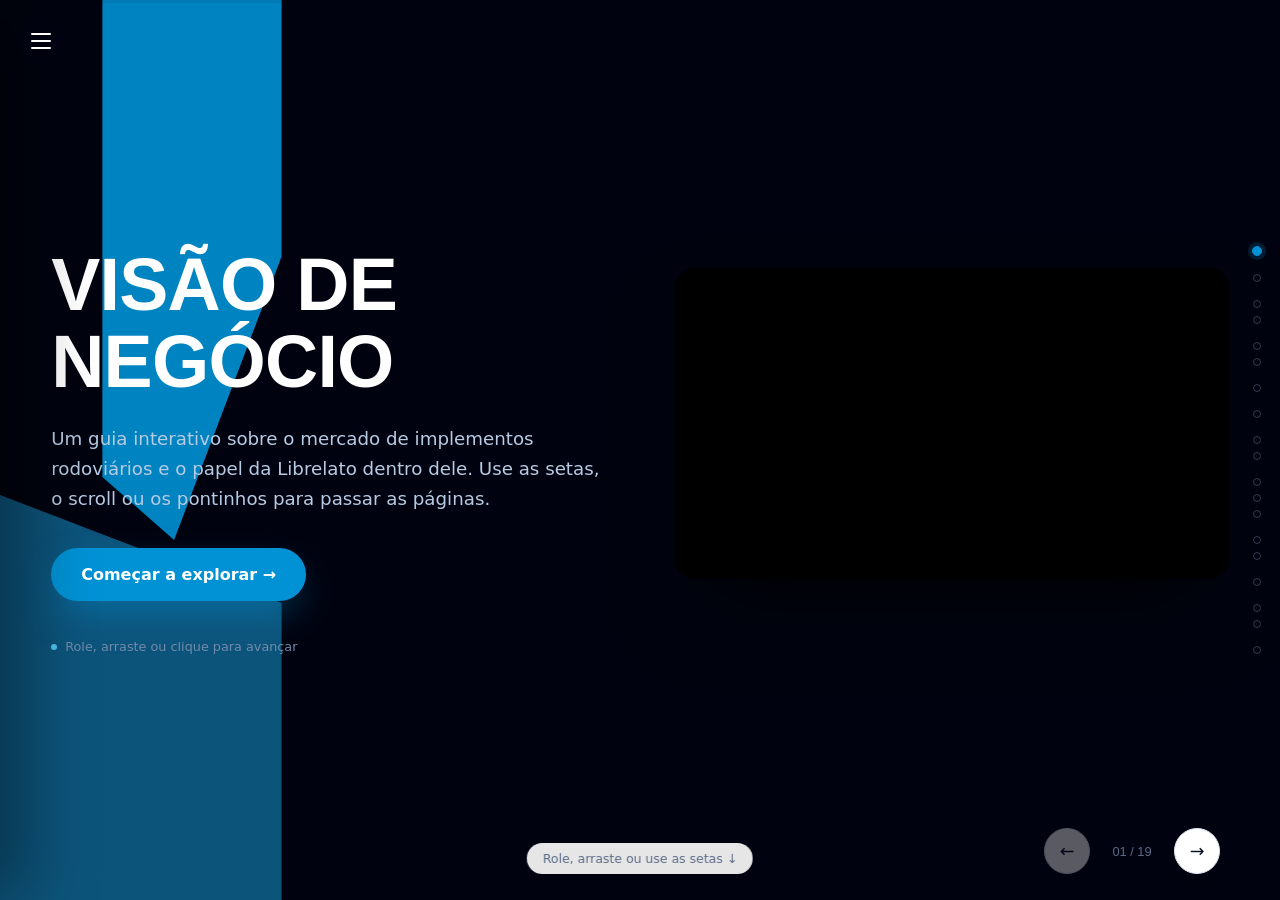
<file: index.html>
<!doctype html>
<html lang="pt-BR">
<head>
<meta charset="UTF-8" />
<meta name="viewport" content="width=device-width, initial-scale=1.0" />
<title>Guia Librelato. Visão de Negócio</title>
<meta name="description" content="Guia interativo, em formato de apresentação paginada, sobre o mercado de implementos rodoviários e o papel da Librelato dentro dele." />
<link rel="icon" href="assets/img/logo.png" />
<link rel="stylesheet" href="css/styles.css" />
</head>
<body>

  <div class="progress-rail" aria-hidden="true"><div class="progress-fill" id="progressFill"></div></div>

  <button class="nav-toggle" id="navToggle" aria-label="Abrir sumário" aria-expanded="false">
    <span></span><span></span><span></span>
  </button>

  <div class="toc-backdrop" id="tocBackdrop"></div>

  <nav class="toc" id="toc" aria-label="Sumário do guia">
    <div class="toc-brand">
      <img src="assets/img/logo.png" alt="Librelato" />
    </div>
    <ol class="toc-list" id="tocList"></ol>
    <a class="toc-restart" href="#" data-jump="first">↑ Início</a>
  </nav>

  <div class="dot-rail" id="dotRail" aria-hidden="true"></div>

  <div class="deck-nav">
    <button id="prevBtn" aria-label="Página anterior">←</button>
    <span class="counter" id="pageCounter">01 / 01</span>
    <button id="nextBtn" aria-label="Próxima página">→</button>
  </div>

  <main id="deck"></main>

  <div class="tap-hint" id="tapHint">Role, arraste ou use as setas ↓</div>

  <script src="js/app.js" defer></script>
</body>
</html>
</file>
<file: css/styles.css>
/* ============================================================
   Guia Librelato — Visão de Negócio (interactive, paginated)
   Design tokens
   ============================================================ */
:root {
  --navy-950: #00030f;
  --navy-900: #000c26;
  --navy-800: #051a3d;
  --navy-700: #0b2650;
  --blue-600: #0092d5;
  --blue-500: #1aa6e8;
  --blue-400: #4dc3f0;
  --blue-100: #e4f4fc;
  --ink-900: #0a1428;
  --ink-700: #2b3850;
  --ink-500: #5b6b87;
  --paper-0: #ffffff;
  --paper-50: #f4f8fc;
  --paper-100: #eaf1f8;
  --line: #dfe8f1;
  --amber: #f4c60d;
  --red: #e2231a;
  --green: #1fae5e;

  --font-display: "Archivo Black", "Arial Black", Impact, sans-serif;
  --font-body: "Inter", "Segoe UI", system-ui, -apple-system, sans-serif;

  --sidebar-w: 260px;
  --railW: 34px;
  --radius: 16px;
  --shadow-soft: 0 20px 60px -30px rgba(4, 20, 50, 0.35);
  --shadow-card: 0 12px 32px -18px rgba(4, 20, 50, 0.28);
  --ease: cubic-bezier(.22,.61,.36,1);
  --slide-pad-x: clamp(24px, 6vw, 96px);
}

* { box-sizing: border-box; }
html, body { height: 100%; }
body {
  margin: 0;
  font-family: var(--font-body);
  color: var(--ink-900);
  background: var(--paper-0);
  -webkit-font-smoothing: antialiased;
  overflow: hidden;
  width: 100%;
}
img { max-width: 100%; display: block; }
h1, h2, h3, h4 { margin: 0; line-height: 1.05; }
p { margin: 0; }
a { color: inherit; }
ul { margin: 0; padding: 0; list-style: none; }
button { font-family: inherit; cursor: pointer; }

/* generic entrance animation, replayed each time a slide becomes active */
.anim {
  opacity: 0;
  transform: translateY(26px);
  transition: opacity .65s var(--ease), transform .65s var(--ease);
}
.slide.is-active .anim { opacity: 1; transform: translateY(0); }
.anim-group.is-active .anim,
.slide.is-active .anim-d1 { transition-delay: .05s; }
.slide.is-active .anim-d2 { transition-delay: .12s; }
.slide.is-active .anim-d3 { transition-delay: .19s; }
.slide.is-active .anim-d4 { transition-delay: .26s; }
.slide.is-active .anim-d5 { transition-delay: .33s; }
.slide .stagger > * {
  opacity: 0;
  transform: translateY(18px) scale(.98);
  transition: opacity .55s var(--ease), transform .55s var(--ease);
}
/* per-child transition-delay is set inline by js/app.js (applyStagger) so any
   number of items animates in strict first-to-last order, not just the first 8 */
.slide.is-active .stagger > *,
.slide.is-active .anim { opacity: 1; transform: translateY(0) scale(1); }

/* ============================================================
   Progress rail (top thin bar reflecting slide position)
   ============================================================ */
.progress-rail {
  position: fixed;
  top: 0; left: 0; right: 0;
  height: 3px;
  background: rgba(0,0,0,0.06);
  z-index: 500;
}
.progress-fill {
  height: 100%;
  width: 0%;
  background: linear-gradient(90deg, var(--blue-600), var(--blue-400));
  transition: width .5s var(--ease);
}

/* ============================================================
   Sidebar / TOC (topic-level jump)
   ============================================================ */
.toc {
  position: fixed;
  top: 0; left: 0; bottom: 0;
  width: min(84vw, 300px);
  background: var(--navy-950);
  background-image: linear-gradient(160deg, var(--navy-900) 0%, var(--navy-950) 55%);
  color: #cfe4f5;
  display: flex;
  flex-direction: column;
  z-index: 600;
  padding: 24px 0 16px;
  overflow-y: auto;
  transform: translateX(-100%);
  transition: transform .32s var(--ease);
  box-shadow: 30px 0 60px rgba(0,0,0,0.35);
}
.toc.open { transform: translateX(0); }
.toc-backdrop {
  position: fixed; inset: 0; background: rgba(0,3,15,0.45);
  z-index: 550; opacity: 0; pointer-events: none; transition: opacity .3s var(--ease);
}
.toc-backdrop.show { opacity: 1; pointer-events: auto; }
.toc::before {
  content: "";
  position: absolute;
  top: 0; left: 0;
  width: 40px; height: 100%;
  background: linear-gradient(180deg, var(--blue-600), var(--blue-500) 60%, var(--navy-800));
  clip-path: polygon(0 0, 100% 0, 55% 40%, 100% 55%, 0 100%);
  opacity: .9;
  pointer-events: none;
}
.toc-brand { padding: 72px 24px 18px; border-bottom: 1px solid rgba(255,255,255,0.08); margin-bottom: 4px; position: relative; }
.toc-brand img { height: 22px; width: auto; filter: brightness(0) invert(1); }
.toc-list { flex: 1; padding: 8px 12px; display: flex; flex-direction: column; gap: 1px; }
.toc-list li a {
  display: flex; align-items: baseline; gap: 10px;
  text-decoration: none; color: #93a8c4;
  padding: 9px 12px; border-radius: 10px; font-size: 0.82rem;
  transition: color .2s var(--ease), background .2s var(--ease);
  position: relative;
}
.toc-list li a .n {
  font-family: var(--font-display); font-size: 0.68rem; color: #fff; min-width: 16px;
  text-shadow: 0 1px 3px rgba(0,3,15,0.55);
}
.toc-list li a:hover { color: #fff; background: rgba(255,255,255,0.05); }
.toc-list li a.active { color: #fff; background: rgba(0, 146, 213, 0.16); }
.toc-list li a.active .n { color: #fff; }
.toc-list li a.active::before {
  content: ""; position: absolute; left: -12px; top: 7px; bottom: 7px;
  width: 3px; background: var(--blue-400); border-radius: 3px;
}
.toc-restart {
  margin: 8px 24px 0; padding-top: 14px; border-top: 1px solid rgba(255,255,255,0.08);
  text-decoration: none; font-size: 0.75rem; color: #6f85a4; letter-spacing: .02em;
}
.toc-restart:hover { color: #fff; }

.nav-toggle {
  display: flex; position: fixed; top: 18px; left: 18px; z-index: 700;
  width: 46px; height: 46px; border-radius: 50%; border: none;
  background: var(--navy-950); box-shadow: var(--shadow-soft);
  flex-direction: column; align-items: center; justify-content: center; gap: 5px;
  transition: background .2s var(--ease), transform .2s var(--ease);
}
.nav-toggle:hover { transform: scale(1.06); }
.nav-toggle span { width: 20px; height: 2px; background: #fff; border-radius: 2px; transition: transform .25s var(--ease), opacity .25s var(--ease); }
.nav-toggle[aria-expanded="true"] span:nth-child(1) { transform: translateY(7px) rotate(45deg); }
.nav-toggle[aria-expanded="true"] span:nth-child(2) { opacity: 0; }
.nav-toggle[aria-expanded="true"] span:nth-child(3) { transform: translateY(-7px) rotate(-45deg); }

/* ============================================================
   Deck (the paginated scroller)
   ============================================================ */
#deck {
  position: fixed;
  inset: 0;
  overflow-y: scroll;
  scroll-snap-type: y mandatory;
  scroll-behavior: smooth;
}
.slide {
  position: relative;
  height: 100vh;
  height: 100dvh;
  width: 100%;
  scroll-snap-align: start;
  scroll-snap-stop: always;
  display: flex;
  flex-direction: column;
  justify-content: center;
  overflow-y: auto;
  padding: clamp(40px, 8vh, 110px) var(--slide-pad-x);
}
.slide.alt { background: var(--paper-50); }
.slide-inner { max-width: 1180px; margin: 0 auto; width: 100%; }

.slide-head { margin-bottom: clamp(12px, 3.4vh, 40px); }
.slide-kicker {
  color: var(--blue-600); font-weight: 800; letter-spacing: .09em; font-size: 0.78rem;
  text-transform: uppercase; margin-bottom: 12px; display: flex; align-items: center; gap: 10px;
}
.slide-kicker::before { content: ""; width: 24px; height: 3px; background: var(--blue-600); border-radius: 3px; }
.slide-part { color: var(--ink-500); font-weight: 700; }
.slide-title {
  font-family: var(--font-display); text-transform: uppercase;
  font-size: clamp(1.6rem, 3.2vw, 2.5rem); color: var(--ink-900); max-width: 780px;
}
.slide-subtitle { margin-top: 8px; font-size: 1rem; color: var(--ink-500); }
.lead { font-size: clamp(1.1rem, 1.6vw, 1.28rem); font-weight: 600; color: var(--ink-900); max-width: 740px; margin-bottom: 14px; line-height: 1.4; }
.copy { color: var(--ink-700); font-size: .98rem; line-height: 1.62; max-width: 700px; }
.copy + .copy { margin-top: 10px; }

/* ============================================================
   Dot rail (fine page-level nav) — right edge
   ============================================================ */
.dot-rail {
  position: fixed;
  right: 18px; top: 50%; transform: translateY(-50%);
  z-index: 450;
  display: flex; flex-direction: column; align-items: center;
  gap: 8px;
}
.dot-rail .dot-group { display: flex; flex-direction: column; align-items: center; gap: 8px; margin: 5px 0; }
.dot-rail button {
  width: 8px; height: 8px; border-radius: 50%;
  border: 1.5px solid var(--ink-500);
  background: transparent;
  padding: 0;
  opacity: .55;
  transition: all .25s var(--ease);
  position: relative;
}
.dot-rail button:hover { opacity: 1; transform: scale(1.3); }
.dot-rail button.active {
  background: var(--blue-600); border-color: var(--blue-600);
  opacity: 1; width: 10px; height: 10px;
  box-shadow: 0 0 0 4px rgba(0,146,213,0.18);
}
.dot-rail button::after {
  content: attr(data-label);
  position: absolute; right: 22px; top: 50%; transform: translateY(-50%);
  background: var(--navy-950); color: #fff; padding: 6px 12px; border-radius: 8px;
  font-size: .74rem; font-weight: 600; white-space: nowrap;
  opacity: 0; pointer-events: none; transition: opacity .18s var(--ease);
}
.dot-rail button:hover::after { opacity: 1; }

/* ============================================================
   Prev / Next arrows + counter
   ============================================================ */
.deck-nav {
  position: fixed; right: 60px; bottom: 26px; z-index: 450;
  display: flex; align-items: center; gap: 14px;
}
.deck-nav .counter { font-family: var(--font-display); font-size: .8rem; color: var(--ink-500); min-width: 56px; text-align: center; }
.deck-nav button {
  width: 46px; height: 46px; border-radius: 50%; border: 1.5px solid var(--line);
  background: #fff; color: var(--ink-900); font-size: 1.1rem;
  display: flex; align-items: center; justify-content: center;
  box-shadow: var(--shadow-card);
  transition: all .2s var(--ease);
}
.deck-nav button:hover:not(:disabled) { background: var(--blue-600); border-color: var(--blue-600); color: #fff; transform: translateY(-2px); }
.deck-nav button:disabled { opacity: .35; cursor: default; }

.tap-hint {
  position: fixed; bottom: 26px; left: 50%; transform: translateX(-50%);
  font-size: 0.78rem; color: var(--ink-500);
  background: rgba(255,255,255,0.9); backdrop-filter: blur(6px);
  padding: 8px 16px; border-radius: 30px; box-shadow: var(--shadow-card);
  transition: opacity .4s var(--ease); z-index: 300; pointer-events: none;
}
.tap-hint.hidden { opacity: 0; }

.toast {
  position: fixed; bottom: 26px; left: 50%; transform: translateX(-50%) translateY(20px);
  background: var(--navy-950); color: #fff; font-size: .88rem; font-weight: 600;
  padding: 14px 24px; border-radius: 100px; box-shadow: var(--shadow-soft);
  z-index: 900; opacity: 0; pointer-events: none; transition: opacity .3s var(--ease), transform .3s var(--ease);
  white-space: nowrap;
}
.toast.show { opacity: 1; transform: translateX(-50%) translateY(0); }

/* ============================================================
   Hero
   ============================================================ */
.hero {
  background: var(--navy-950); color: #fff; overflow: hidden;
  padding-left: clamp(24px, 4vw, 70px); padding-right: clamp(24px, 4vw, 70px);
}
.hero::before, .hero::after { content: ""; position: absolute; background: var(--blue-600); }
.hero::before {
  left: 8%; top: -10%; width: 14%; height: 70%;
  clip-path: polygon(0 0, 100% 0, 100% 55%, 40% 100%, 0 90%);
  opacity: .9; animation: floatShape 9s ease-in-out infinite;
}
.hero::after {
  left: 0; top: 55%; width: 22%; height: 60%; background: var(--blue-500);
  clip-path: polygon(0 0, 100% 20%, 100% 100%, 0 100%);
  opacity: .5; animation: floatShape 12s ease-in-out infinite reverse;
}
@keyframes floatShape { 0%,100% { transform: translateY(0);} 50% { transform: translateY(18px);} }
.hero-flex { display: flex; align-items: center; gap: 64px; flex-wrap: wrap; position: relative; z-index: 2; }
.hero-inner { flex: 0 1 560px; max-width: 560px; }
.hero-title {
  font-family: var(--font-display); text-transform: uppercase;
  font-size: clamp(2.6rem, 6vw, 4.6rem); letter-spacing: -.01em; margin-bottom: 24px;
}
.hero-subtitle { font-size: 1.14rem; line-height: 1.65; color: #b7cbe2; max-width: 560px; margin-bottom: 34px; }
.hero-cta {
  display: inline-flex; align-items: center; gap: 10px; background: var(--blue-600); color: #fff;
  border: none; padding: 17px 30px; border-radius: 100px; font-weight: 700; font-size: 1rem;
  text-decoration: none; box-shadow: 0 16px 40px -12px rgba(0,146,213,0.6);
  transition: transform .25s var(--ease), box-shadow .25s var(--ease);
}
.hero-cta:hover { transform: translateY(-2px); box-shadow: 0 20px 46px -12px rgba(0,146,213,0.75); }
.hero-photo {
  flex: 1; min-width: 260px; max-width: 460px; border-radius: 20px; overflow: hidden;
  box-shadow: 0 40px 90px -30px rgba(0,0,0,0.7); aspect-ratio: 4/3; position: relative;
}
.hero-photo::after { content:""; position: absolute; inset: 0; background: linear-gradient(180deg, transparent 60%, rgba(0,3,15,.7)); }
.hero-photo img { width: 100%; height: 100%; object-fit: cover; }
.hero-video {
  flex: 1.15; min-width: 340px; max-width: 720px; border-radius: 20px; overflow: hidden;
  box-shadow: 0 40px 90px -30px rgba(0,0,0,0.7); aspect-ratio: 16/9; position: relative; background: #000;
}
.hero-video iframe { position: absolute; inset: 0; width: 100%; height: 100%; border: 0; }
.hero-scroll { margin-top: 38px; font-size: 0.8rem; color: #728bab; display: flex; align-items: center; gap: 8px; position: relative; z-index: 2; }
.hero-scroll .dot { width: 6px; height: 6px; border-radius: 50%; background: var(--blue-400); animation: pulse 1.8s ease-in-out infinite; }
@keyframes pulse { 0%,100%{opacity:.3} 50%{opacity:1} }

/* ============================================================
   1. Intro (split image)
   ============================================================ */
.intro-split { display: grid; grid-template-columns: 1.05fr 0.95fr; gap: 44px; align-items: center; }
.intro-media { border-radius: var(--radius); overflow: hidden; box-shadow: var(--shadow-card); aspect-ratio: 4/3.6; max-height: 46vh; }
.intro-media img { width: 100%; height: 100%; object-fit: cover; }
.tag-row { display: flex; flex-wrap: wrap; gap: 8px; margin-top: 18px; }
.tag { padding: 7px 14px; border-radius: 100px; background: var(--blue-100); color: var(--blue-600); font-size: 0.82rem; font-weight: 700; }

/* ============================================================
   2a. Cavalo & Carroça
   ============================================================ */
.cc-note {
  margin-top: 10px; padding: 10px 16px; border-left: 3px solid var(--blue-600);
  background: var(--blue-100); border-radius: 0 12px 12px 0; color: var(--ink-700); font-size: 0.9rem;
}
.cc-intro { margin-bottom: 14px; }
.cc-analogy-label { font-size: .82rem; color: var(--ink-500); margin-top: 12px; }
.cc-analogy { font-family: var(--font-display); font-size: clamp(1.2rem, 2.6vw, 1.8rem); color: var(--blue-600); text-transform: uppercase; margin: 4px 0 14px; }
.cc-pair { display: grid; grid-template-columns: 1fr 1fr; gap: 22px; position: relative; }
.cc-card {
  background: #fff; border: 1px solid var(--line); border-radius: var(--radius);
  padding: clamp(16px, 2vw, 24px); box-shadow: var(--shadow-card); position: relative; overflow: hidden;
}
.cc-card .cc-img { height: clamp(80px, 13vh, 130px); display: flex; align-items: center; justify-content: center; margin-bottom: 12px; }
.cc-card .cc-img img { max-height: 100%; width: auto; margin: 0 auto; }
.cc-card h3 { font-size: 1.15rem; color: var(--ink-900); }
.cc-card .sub { color: var(--blue-600); font-weight: 700; font-size: .8rem; margin-bottom: 8px; display:block; }
.cc-card p { color: var(--ink-700); margin-top: 8px; line-height: 1.55; font-size: .92rem; }
.cc-card.tracao { border-top: 4px solid var(--navy-800); }
.cc-card.carga { border-top: 4px solid var(--blue-600); }
@media (min-width: 720px) {
  .cc-pair::after {
    content: "→"; position: absolute; left: 50%; top: 50%; transform: translate(-50%, -50%);
    font-size: 1.3rem; font-weight: 700; color: #fff; background: var(--blue-600); width: 42px; height: 42px;
    border-radius: 50%; display: flex; align-items: center; justify-content: center;
    box-shadow: 0 10px 24px -8px rgba(0,146,213,0.6), 0 0 0 5px var(--paper-0);
    z-index: 2;
  }
}

/* ============================================================
   2b / 3b. Interactive tab-switcher panel (backpack + cargo table)
   ============================================================ */
.switch-panel {
  background: var(--navy-950); border-radius: 22px; padding: clamp(18px, 3.4vw, 40px);
  color: #fff; position: relative; overflow: hidden;
}
.switch-panel::before {
  content: ""; position: absolute; right: -8%; top: -30%; width: 300px; height: 300px;
  background: var(--blue-600); border-radius: 50%; opacity: .18; filter: blur(10px);
}
.switch-intro { color: #a9c0dc; max-width: 680px; margin-bottom: 16px; font-size: .94rem; line-height: 1.55; position: relative; z-index: 1; }
.switch-tabs { display: flex; gap: 9px; flex-wrap: wrap; margin-bottom: 16px; position: relative; z-index: 1; }
.switch-tab {
  border: 1px solid rgba(255,255,255,0.18); background: rgba(255,255,255,0.04); color: #cfe0f2;
  padding: 11px 18px; border-radius: 100px; font-size: .87rem; font-weight: 600;
  display: flex; align-items: center; gap: 8px; transition: all .25s var(--ease);
}
.switch-tab .ico { font-size: 1.05rem; }
.switch-tab:hover { border-color: var(--blue-400); color: #fff; }
.switch-tab.active { background: var(--blue-600); border-color: var(--blue-600); color: #fff; box-shadow: 0 10px 26px -8px rgba(0,146,213,0.7); }
.switch-display {
  position: relative; z-index: 1; background: rgba(255,255,255,0.05); border: 1px solid rgba(255,255,255,0.1);
  border-radius: 16px; padding: 22px 26px; min-height: 100px; display: flex; align-items: center; gap: 18px;
}
.switch-display .big-ico { font-size: 2.2rem; }
.switch-display-media {
  flex: none; width: 140px; height: 108px; border-radius: 10px; overflow: hidden; background: #1c3a57;
  display: flex; align-items: center; justify-content: center;
}
.switch-display-media img { width: 100%; height: 100%; object-fit: contain; }
.switch-display .headline { font-weight: 800; font-size: 1.1rem; color: var(--blue-400); margin-bottom: 5px; }
.switch-display .desc { color: #d7e4f2; line-height: 1.5; font-size: .93rem; }
.switch-display .tagline {
  display: inline-block; margin-top: 6px; padding: 3px 10px; background: rgba(255,255,255,0.1);
  border-radius: 100px; font-size: .74rem; color: #cfe0f2;
}
.switch-display.swap { animation: swapIn .35s var(--ease); }
@keyframes swapIn { from { opacity: 0; transform: translateY(6px);} to { opacity:1; transform: translateY(0);} }

/* ============================================================
   3a. Portfolio grid ("quadradinhos")
   ============================================================ */
.type-grid { display: grid; grid-template-columns: repeat(6, 1fr); gap: 10px; }
.type-card {
  background: #fff; border: 1px solid var(--line); border-radius: 12px; overflow: hidden;
  box-shadow: var(--shadow-card); transition: transform .2s var(--ease);
}
.type-card:hover { transform: translateY(-3px); }
.type-card.has-gallery { cursor: pointer; }
.type-card.has-gallery:focus-visible { outline: 2px solid var(--blue-500); outline-offset: 2px; }
.type-card-img { position: relative; aspect-ratio: 16/10; overflow: hidden; background: #1c3a57; }
.type-card-img img { width: 100%; height: 100%; object-fit: cover; }
.type-card-label { padding: 7px 8px; font-size: .72rem; font-weight: 700; color: var(--ink-700); text-align: center; }

.type-card-zoom {
  position: absolute; right: 6px; bottom: 6px; width: 20px; height: 20px;
  display: flex; align-items: center; justify-content: center;
  background: rgba(0,3,15,0.45); color: #fff; border-radius: 50%;
  font-size: .66rem; line-height: 1; opacity: .8; pointer-events: none;
  transition: opacity .2s var(--ease), transform .2s var(--ease);
}
.type-card.has-gallery:hover .type-card-zoom { opacity: 1; transform: scale(1.1); }

/* ---- Gallery lightbox ---- */
body.gallery-lock { overflow: hidden; }
.gallery-modal {
  position: fixed; inset: 0; z-index: 1000; display: flex; align-items: center; justify-content: center;
  opacity: 0; pointer-events: none; transition: opacity .25s var(--ease); padding: 24px;
}
.gallery-modal.show { opacity: 1; pointer-events: auto; }
.gallery-modal-backdrop { position: absolute; inset: 0; background: rgba(0,3,15,0.82); }
.gallery-modal-box {
  position: relative; z-index: 1; width: min(880px, 92vw); max-height: 88vh;
  display: flex; flex-direction: column; align-items: center;
}
.gallery-modal-main {
  width: 100%; max-height: 70vh; border-radius: 12px; overflow: hidden;
  background: var(--navy-950); display: flex; align-items: center; justify-content: center;
}
.gallery-modal-img { max-width: 100%; max-height: 70vh; object-fit: contain; display: block; }
.gallery-close {
  position: absolute; top: -44px; right: 0; width: 34px; height: 34px; border-radius: 50%;
  background: rgba(255,255,255,0.12); color: #fff; border: none; font-size: .92rem; cursor: pointer;
  display: flex; align-items: center; justify-content: center; transition: background .2s var(--ease);
}
.gallery-close:hover { background: rgba(255,255,255,0.25); }
.gallery-nav {
  position: absolute; top: 50%; transform: translateY(-50%); width: 40px; height: 40px; border-radius: 50%;
  background: rgba(255,255,255,0.12); color: #fff; border: none; font-size: 1.3rem; cursor: pointer;
  display: flex; align-items: center; justify-content: center; transition: background .2s var(--ease); z-index: 2;
}
.gallery-nav:hover { background: rgba(255,255,255,0.25); }
.gallery-nav.prev { left: -52px; }
.gallery-nav.next { right: -52px; }
.gallery-modal-footer {
  display: flex; align-items: center; justify-content: space-between; gap: 12px; width: 100%;
  margin-top: 12px; color: #cfe0f2; font-size: .82rem;
}
.gallery-caption { flex: 1; }
.gallery-counter { font-family: var(--font-display); color: var(--blue-400); white-space: nowrap; }

/* ============================================================
   4. Market
   ============================================================ */
.market-top { display: flex; align-items: flex-end; gap: 30px; flex-wrap: wrap; margin-bottom: 30px; }
.market-stat { background: var(--navy-950); color: #fff; border-radius: 18px; padding: 20px 28px; min-width: 180px; }
.market-stat .value { font-family: var(--font-display); font-size: 2.4rem; color: var(--blue-400); }
.market-stat .label { font-size: .8rem; color: #a9c0dc; margin-top: 3px; }
.market-lead { max-width: 500px; }
.player-grid { display: grid; grid-template-columns: repeat(4, 1fr); gap: 18px; perspective: 1400px; }
.player-card { height: 160px; }
.player-flip { position: relative; width: 100%; height: 100%; transform-style: preserve-3d; transition: transform .6s var(--ease); }
.player-card.flipped .player-flip { transform: rotateY(180deg); }
.player-face {
  position: absolute; inset: 0; backface-visibility: hidden; border-radius: 16px; border: 1px solid var(--line);
  background: #fff; display: flex; flex-direction: column; align-items: center; justify-content: center;
  padding: 16px; box-shadow: var(--shadow-card); cursor: pointer; gap: 12px; text-align: center;
}
.player-face img { max-width: 78%; max-height: 40px; object-fit: contain; }
.player-face .hint { font-size: .68rem; color: var(--ink-500); }
.player-back { transform: rotateY(180deg); color: #fff; background: var(--accent, var(--navy-950)); }
.player-back .name { font-weight: 800; font-size: 1rem; margin-bottom: 6px; }
.player-back .trait { font-size: .87rem; opacity: .92; line-height: 1.4; }
.market-footer { margin-top: 24px; max-width: 700px; color: var(--ink-500); font-size: .9rem; }

/* ============================================================
   5. Differentials
   ============================================================ */
.diff-grid { display: grid; grid-template-columns: repeat(3, 1fr); gap: 20px; }
.diff-card { background: #fff; border: 1px solid var(--line); border-radius: 16px; padding: 24px; box-shadow: var(--shadow-card); cursor: pointer; }
.diff-card .n { font-family: var(--font-display); font-size: 2.2rem; -webkit-text-stroke: 1.5px var(--blue-600); color: transparent; margin-bottom: 8px; }
.diff-card h3 { font-size: 1.15rem; margin-bottom: 8px; color: var(--ink-900); }
.diff-card .desc { color: var(--ink-700); line-height: 1.55; font-size: .89rem; }
.diff-points { list-style: none; margin-top: 12px; padding: 0; max-height: 0; overflow: hidden; transition: max-height .4s var(--ease), margin-top .4s var(--ease); }
.diff-card.open .diff-points { max-height: 400px; margin-top: 12px; }
.diff-points li { padding: 8px 0 8px 20px; border-top: 1px solid var(--line); position: relative; font-size: .84rem; color: var(--ink-700); line-height: 1.45; }
.diff-points li::before { content: ""; position: absolute; left: 0; top: 15px; width: 7px; height: 7px; border-radius: 50%; background: var(--blue-600); }
.diff-card .toggle-hint { display: inline-block; margin-top: 10px; font-size: .76rem; color: var(--blue-600); font-weight: 700; }
.diff-card .toggle-hint::after { content: " ›"; }
.diff-card.open .toggle-hint::after { content: " ˅"; }

/* ============================================================
   6a. Pinos calculator
   ============================================================ */
.pinos-layout { display: grid; grid-template-columns: 1.1fr 0.9fr; gap: 34px; align-items: center; margin-bottom: 8px; }
.pinos-media { border-radius: var(--radius); overflow: hidden; box-shadow: var(--shadow-card); aspect-ratio: 16/10; max-height: 26vh; background: #1c3a57; }
.pinos-media img { width: 100%; height: 100%; object-fit: contain; }
.pinos-rule { margin-top: 14px; background: var(--blue-100); border-radius: 12px; padding: 13px 18px; color: var(--blue-600); font-weight: 700; font-size: .88rem; }
.comp-selector { display: flex; flex-wrap: wrap; gap: 9px; margin-bottom: 12px; }
.comp-btn { border: 1.5px solid var(--line); background: #fff; padding: 10px 18px; border-radius: 100px; font-weight: 700; font-size: .86rem; color: var(--ink-700); transition: all .2s var(--ease); }
.comp-btn:hover { border-color: var(--blue-500); }
.comp-btn.active { background: var(--navy-950); border-color: var(--navy-950); color: #fff; }
.pin-display { background: #fff; border: 1px solid var(--line); border-radius: 18px; padding: 12px 28px; box-shadow: var(--shadow-card); }
.pin-display .comp-name { font-family: var(--font-display); text-transform: uppercase; font-size: 1.25rem; color: var(--ink-900); }
.pin-display .comp-note { color: var(--ink-500); font-size: .84rem; margin-top: 3px; margin-bottom: 10px; }
.pin-row { display: flex; align-items: center; gap: 7px; flex-wrap: wrap; }
.pin-dot {
  width: 40px; height: 40px; border-radius: 50%; background: var(--blue-600); color: #fff;
  display: flex; align-items: center; justify-content: center; font-family: var(--font-display); font-size: .9rem;
  box-shadow: 0 8px 18px -6px rgba(0,146,213,.6); opacity: 0; transform: scale(.4); animation: pinPop .4s var(--ease) forwards;
}
@keyframes pinPop { to { opacity: 1; transform: scale(1); } }
.pin-link { width: 20px; height: 3px; background: var(--line); border-radius: 3px; }
.pin-count { margin-top: 8px; font-family: var(--font-display); font-size: 2.2rem; color: var(--blue-600); }
.pin-count span { font-size: .92rem; color: var(--ink-500); font-family: var(--font-body); font-weight: 700; margin-left: 8px; }
.pinos-footnote { margin-top: 4px; max-width: 820px; }

/* ============================================================
   6b. Rodotrem detail
   ============================================================ */
.rodotrem-panel { background: var(--navy-950); border-radius: 22px; padding: clamp(18px, 3.4vw, 40px); color: #fff; display: grid; grid-template-columns: 0.82fr 1.18fr; gap: 28px; align-items: center; }
.rodotrem-panel .rk { color: var(--blue-400); font-size: .78rem; font-weight: 800; letter-spacing: .08em; text-transform: uppercase; }
.rodotrem-panel .intro { color: #b7cbe2; font-size: .9rem; line-height: 1.42; margin: 4px 0 8px; }
.pin-steps { display: flex; flex-direction: column; gap: 8px; }
.pin-step { display: flex; gap: 12px; align-items: flex-start; padding: 7px 12px; border-radius: 12px; background: rgba(255,255,255,0.04); border: 1px solid rgba(255,255,255,0.08); cursor: pointer; transition: background .2s var(--ease); }
.pin-step:hover, .pin-step.active { background: rgba(0,146,213,0.22); border-color: var(--blue-500); }
.pin-step .num { flex: none; width: 26px; height: 26px; border-radius: 50%; background: var(--blue-600); display: flex; align-items: center; justify-content: center; font-family: var(--font-display); font-size: .78rem; }
.pin-step .label { font-size: .85rem; color: #dbe8f5; line-height: 1.35; padding-top: 2px; }
.rodotrem-media { border-radius: 14px; overflow: hidden; background: #fff; padding: 12px; height: clamp(200px, 34vh, 300px); }
.rodotrem-media img { width: 100%; height: 100%; object-fit: contain; transition: opacity .15s ease; }
.rules-title { margin-top: 10px; font-size: .76rem; font-weight: 800; letter-spacing: .04em; text-transform: uppercase; color: var(--blue-400); }
.rodotrem-rules { margin-top: 6px; display: flex; flex-direction: column; gap: 6px; }
.rule-item {
  background: rgba(255,255,255,0.04); border: 1px solid rgba(255,255,255,0.08); border-left: 3px solid var(--blue-500);
  border-radius: 0 10px 10px 0; padding: 6px 12px;
}
.rule-label {
  display: inline-block; font-size: .72rem; font-weight: 800; color: var(--blue-400);
  text-transform: uppercase; letter-spacing: .02em; margin-bottom: 1px;
}
.rule-desc { font-size: .8rem; color: #c3d4ea; line-height: 1.35; }

/* ============================================================
   7a. Glossary
   ============================================================ */
.glossary-grid { display: grid; grid-template-columns: repeat(4, 1fr); gap: 14px; perspective: 1400px; }
.term-card { height: clamp(160px, 24vh, 210px); }
.term-flip { position: relative; width: 100%; height: 100%; transform-style: preserve-3d; transition: transform .55s var(--ease); }
.term-card.flipped .term-flip { transform: rotateY(180deg); }
.term-face { position: absolute; inset: 0; backface-visibility: hidden; border-radius: 14px; cursor: pointer; display: flex; flex-direction: column; overflow: hidden; }
.term-front { background: var(--paper-0); border: 1px solid var(--line); box-shadow: var(--shadow-card); }
.term-img { flex: none; height: 62%; background: #1c3a57; }
.term-img img { width: 100%; height: 100%; object-fit: contain; display: block; }
.term-body { flex: 1 1 auto; min-height: 0; padding: 7px 12px; display: flex; flex-direction: column; justify-content: center; gap: 2px; }
.term-body-top { display: flex; align-items: baseline; justify-content: space-between; gap: 6px; }
.term-front .term { font-family: var(--font-display); font-size: 1.05rem; color: var(--ink-900); text-transform: uppercase; line-height: 1.1; }
.term-front .full {
  font-size: .68rem; color: var(--blue-600); font-weight: 700; line-height: 1.25;
  display: -webkit-box; -webkit-line-clamp: 2; -webkit-box-orient: vertical; overflow: hidden;
}
.term-front .flip-hint { font-size: .64rem; color: var(--ink-500); flex: none; white-space: nowrap; }
.term-back { transform: rotateY(180deg); background: var(--navy-950); color: #eaf2fa; justify-content: center; padding: 18px; }
.term-back p { font-size: .81rem; line-height: 1.48; }
.term-back .term-mini { color: var(--blue-400); font-weight: 800; font-size: .72rem; letter-spacing: .05em; text-transform: uppercase; margin-bottom: 6px; }

/* ============================================================
   7a2. Coupling detail (Semirreboque x Reboque)
   ============================================================ */
.coupling-list { display: flex; flex-direction: column; border-radius: var(--radius); overflow: hidden; box-shadow: var(--shadow-card); }
.coupling-item { display: flex; align-items: center; gap: 24px; padding: 20px 32px; background: #fff; }
.coupling-item.dark { background: var(--blue-600); color: #fff; }
.coupling-text { flex: none; width: 200px; }
.coupling-text h3 { font-family: var(--font-display); text-transform: uppercase; font-size: 1.15rem; margin-bottom: 6px; }
.coupling-text p { color: var(--ink-500); font-size: .88rem; line-height: 1.35; }
.coupling-item.dark .coupling-text p { color: rgba(255,255,255,0.85); }
.coupling-media { flex: 1; height: clamp(90px, 16vh, 170px); }
.coupling-media img { width: 100%; height: 100%; object-fit: contain; display: block; }

/* ============================================================
   7b. Checklist
   ============================================================ */
.checklist-note { font-size: .78rem; color: var(--ink-500); font-style: italic; margin-bottom: 20px; display: block; }
.check-grid { display: grid; grid-template-columns: repeat(4, 1fr); gap: 12px; }
.check-item {
  background: #fff; border: 1px solid var(--line); border-radius: 14px; padding: 16px 14px;
  display: flex; flex-direction: column; align-items: center; text-align: center; gap: 8px;
  font-size: .86rem; font-weight: 600; color: var(--ink-700);
  transition: all .2s var(--ease); position: relative; cursor: pointer;
}
.check-item .check-icon { font-size: 1.7rem; line-height: 1; }
.check-item .box {
  position: absolute; top: 10px; right: 10px;
  width: 20px; height: 20px; border-radius: 6px; border: 2px solid var(--line);
  display: flex; align-items: center; justify-content: center; font-size: .7rem; color: #fff;
  background: #fff; transition: all .2s var(--ease);
}
.check-item.checked { border-color: var(--blue-600); background: var(--blue-100); }
.check-item.checked .box { background: var(--blue-600); border-color: var(--blue-600); }
.check-item.just-checked { animation: checkFlash .55s var(--ease); }
.check-item.just-checked .box { animation: boxPop .4s var(--ease); }
@keyframes checkFlash {
  0% { background: #fff; transform: scale(1); }
  30% { background: var(--blue-500); transform: scale(1.045); box-shadow: 0 10px 24px -10px rgba(0,146,213,.6); }
  100% { background: var(--blue-100); transform: scale(1); box-shadow: none; }
}
@keyframes boxPop {
  0% { transform: scale(.4); opacity: 0; }
  55% { transform: scale(1.3); opacity: 1; }
  100% { transform: scale(1); opacity: 1; }
}

/* ============================================================
   8a. Network map (static, with a color-key legend)
   ============================================================ */
.map-layout { display: grid; grid-template-columns: 1.1fr 0.9fr; gap: 36px; align-items: center; }
.map-stage { position: relative; border-radius: var(--radius); overflow: hidden; box-shadow: var(--shadow-card); background: var(--navy-950); aspect-ratio: 4/3.1; max-height: 52vh; }
.map-stage img { position: absolute; inset: 0; width: 100%; height: 100%; object-fit: contain; }
.map-legend { display: flex; flex-direction: column; gap: 8px; margin-bottom: 18px; }
.legend-chip {
  display: flex; align-items: center; gap: 10px; border: 1.5px solid var(--line); background: #fff;
  padding: 10px 14px; border-radius: 12px; font-size: .86rem; font-weight: 600; color: var(--ink-700);
  text-align: left;
}
.legend-chip .swatch { width: 14px; height: 14px; border-radius: 50%; flex: none; border: 1px solid rgba(0,0,0,.15); }
.legend-chip .count { margin-left: auto; font-family: var(--font-display); font-size: .82rem; color: var(--blue-600); }
.intl-box { background: var(--paper-50); border: 1px solid var(--line); border-radius: 14px; padding: 16px 18px; }
.intl-label { font-size: .8rem; font-weight: 700; color: var(--ink-700); margin-bottom: 10px; }
.intl-chips { display: flex; flex-wrap: wrap; gap: 8px; }
.intl-chip { padding: 6px 12px; border-radius: 100px; background: #fff; border: 1px solid var(--line); font-size: .78rem; font-weight: 600; color: var(--ink-700); }
.intl-chip b { color: var(--blue-600); margin-right: 4px; }

/* ============================================================
   8b. Network roles
   ============================================================ */
.network-layout { display: grid; grid-template-columns: 0.85fr 1.15fr; gap: 36px; align-items: center; }
.network-media { border-radius: var(--radius); overflow: hidden; box-shadow: var(--shadow-card); background: var(--paper-50); display: flex; align-items: center; justify-content: center; padding: 20px; }
.network-media img { max-height: 34vh; width: auto; max-width: 100%; }
.resp-list { margin-top: 18px; display: flex; flex-direction: column; gap: 12px; }
.resp-item { display: flex; align-items: center; gap: 14px; background: #fff; border: 1px solid var(--line); border-radius: 14px; padding: 14px 16px; box-shadow: var(--shadow-card); }
.resp-item .idx { flex: none; width: 32px; height: 32px; border-radius: 50%; background: var(--blue-600); color: #fff; display: flex; align-items: center; justify-content: center; font-family: var(--font-display); font-size: .78rem; }
.resp-item p { font-weight: 600; color: var(--ink-900); font-size: .92rem; }

/* ============================================================
   9. Journey / stepper
   ============================================================ */
.journey-track { display: grid; grid-template-columns: repeat(6, 1fr); gap: 8px; margin-bottom: 26px; }
.journey-line { grid-column: 1 / -1; height: 4px; background: var(--line); border-radius: 4px; position: relative; margin-bottom: -18px; }
.journey-line-fill { height: 100%; width: 0%; background: var(--blue-600); border-radius: 4px; transition: width .4s var(--ease); }
.journey-step { display: flex; flex-direction: column; align-items: center; gap: 8px; text-align: center; padding-top: 20px; }
.journey-step .dot {
  width: 38px; height: 38px; border-radius: 50%; background: #fff; border: 3px solid var(--line);
  display: flex; align-items: center; justify-content: center; font-family: var(--font-display); font-size: .9rem;
  color: var(--ink-500); transition: all .25s var(--ease); z-index: 1;
}
.journey-step .label { font-size: .78rem; font-weight: 700; color: var(--ink-500); line-height: 1.3; transition: color .25s var(--ease); }
.journey-step.active .dot { background: var(--blue-600); border-color: var(--blue-600); color: #fff; transform: scale(1.12); }
.journey-step.active .label { color: var(--ink-900); }
.journey-step.done .dot { border-color: var(--blue-500); color: var(--blue-600); }
.journey-detail { background: var(--navy-950); color: #fff; border-radius: 20px; padding: 30px; display: flex; align-items: center; justify-content: space-between; gap: 20px; flex-wrap: wrap; }
.journey-detail .big-label { font-family: var(--font-display); text-transform: uppercase; font-size: 1.4rem; }
.journey-detail .step-of { color: var(--blue-400); font-size: .82rem; margin-bottom: 6px; display: block; }
.journey-detail .step-desc { color: #b7cbe2; font-size: .88rem; line-height: 1.5; margin-top: 8px; max-width: 460px; }
.journey-detail .step-text { flex: 1; min-width: 260px; }
.journey-controls { display: flex; gap: 10px; }
.journey-controls button { border: 1px solid rgba(255,255,255,0.25); background: rgba(255,255,255,0.06); color: #fff; width: 44px; height: 44px; border-radius: 50%; font-size: 1.05rem; transition: all .2s var(--ease); }
.journey-controls button:hover:not(:disabled) { background: var(--blue-600); border-color: var(--blue-600); }
.journey-controls button:disabled { opacity: .3; cursor: default; }

/* ============================================================
   10a/10b. Association
   ============================================================ */
.entity-grid { display: grid; grid-template-columns: 1fr 1fr; gap: 18px; margin-bottom: 26px; }
.entity-card { background: var(--navy-950); color: #fff; border-radius: 16px; padding: 24px; }
.entity-card .acronym { font-family: var(--font-display); font-size: 1.45rem; color: var(--blue-400); }
.entity-card .desc { margin-top: 6px; color: #b7cbe2; font-size: .87rem; line-height: 1.5; }
.entity-intro { margin-bottom: 22px; }
.data-label { font-weight: 700; margin-bottom: 4px; }
.data-chip-row { display: flex; flex-wrap: wrap; gap: 9px; margin-top: 14px; }
.data-chip { padding: 8px 15px; border-radius: 100px; background: var(--blue-100); color: var(--blue-600); font-weight: 700; font-size: .82rem; }
.standards-grid { display: grid; grid-template-columns: repeat(3, 1fr); gap: 18px; margin-top: 24px; }
.standard-card { background: #fff; border: 1px solid var(--line); border-radius: 14px; padding: 22px; box-shadow: var(--shadow-card); border-top: 4px solid var(--blue-600); }
.standard-card .org { font-family: var(--font-display); font-size: 1.1rem; color: var(--ink-900); }
.standard-card .desc { margin-top: 6px; color: var(--ink-500); font-size: .85rem; line-height: 1.5; }

/* ============================================================
   Closing
   ============================================================ */
.closing {
  background: var(--navy-950); color: #fff; display: flex; flex-direction: column;
  align-items: center; justify-content: center; text-align: center; position: relative; overflow: hidden;
}
.closing::before {
  content: ""; position: absolute; right: 6%; bottom: -20%; width: 280px; height: 280px;
  background: var(--blue-600); clip-path: polygon(0 0, 100% 30%, 100% 100%, 0 70%); opacity: .5;
  animation: floatShape 10s ease-in-out infinite;
}
.closing img.logo { height: 30px; margin-bottom: 32px; filter: brightness(0) invert(1); position: relative; z-index: 1; }
.closing .quote { font-family: var(--font-display); text-transform: uppercase; font-size: clamp(1.4rem, 3.6vw, 2.5rem); max-width: 880px; line-height: 1.25; position: relative; z-index: 1; }
.closing .back-cta {
  margin-top: 36px; color: var(--blue-400); text-decoration: none; font-weight: 700;
  border: 1.5px solid var(--blue-400); padding: 12px 24px; border-radius: 100px; position: relative; z-index: 1;
  transition: all .2s var(--ease);
}
.closing .back-cta:hover { background: var(--blue-600); border-color: var(--blue-600); color: #fff; }

.quiz-card {
  margin-top: 32px; width: min(560px, 88vw); max-width: 560px; background: rgba(255,255,255,0.05);
  border: 1px solid rgba(255,255,255,0.12); border-radius: 20px; padding: 24px 26px;
  position: relative; z-index: 1; text-align: left;
}
.quiz-progress { display: flex; align-items: center; justify-content: space-between; gap: 12px; margin-bottom: 14px; }
.quiz-progress-text { font-size: .76rem; font-weight: 700; letter-spacing: .04em; text-transform: uppercase; color: var(--blue-400); }
.quiz-progress-bar { flex: 1; max-width: 100px; height: 4px; background: rgba(255,255,255,0.12); border-radius: 3px; overflow: hidden; }
.quiz-progress-fill { height: 100%; background: var(--blue-500); border-radius: 3px; transition: width .3s var(--ease); }
.quiz-question { font-size: 1.08rem; line-height: 1.35; color: #fff; margin-bottom: 16px; }
.quiz-options { display: flex; flex-direction: column; gap: 9px; }
.quiz-option {
  text-align: left; background: rgba(255,255,255,0.04); border: 1.5px solid rgba(255,255,255,0.14);
  color: #dbe8f5; padding: 11px 16px; border-radius: 12px; font-size: .88rem; font-weight: 600;
  line-height: 1.3; transition: all .2s var(--ease); cursor: pointer;
}
.quiz-option:hover:not(:disabled) { border-color: var(--blue-400); color: #fff; }
.quiz-option:disabled { cursor: default; }
.quiz-option.correct { background: rgba(31,174,94,0.85); border-color: var(--green); color: #fff; }
.quiz-option.wrong { background: rgba(226,35,26,0.75); border-color: var(--red); color: #fff; }
.quiz-result { text-align: center; }
.quiz-score { font-family: var(--font-display); font-size: 2.4rem; color: var(--blue-400); }
.quiz-score-msg { color: #c3d4ea; font-size: .92rem; margin-top: 6px; line-height: 1.4; }
.quiz-result-actions { display: flex; flex-direction: column; align-items: center; gap: 12px; margin-top: 20px; }
.quiz-retry {
  background: var(--blue-600); color: #fff; border: none; padding: 11px 24px; border-radius: 100px;
  font-weight: 700; font-size: .9rem; cursor: pointer; transition: all .2s var(--ease);
}
.quiz-retry:hover { transform: translateY(-2px); box-shadow: 0 16px 34px -12px rgba(0,146,213,0.7); }
.quiz-result-actions .back-cta { margin-top: 0; }

/* ============================================================
   Responsive
   ============================================================ */
@media (max-width: 1080px) {
  .entity-grid { grid-template-columns: 1fr; }
  .player-grid, .diff-grid, .standards-grid { grid-template-columns: repeat(2, 1fr); }
  .check-grid { grid-template-columns: repeat(2, 1fr); }
  .intro-split { grid-template-columns: 1fr; }
  .intro-media { order: -1; max-height: 30vh; }
  .deck-nav { right: 26px; }
  .type-grid { grid-template-columns: repeat(4, 1fr); gap: 8px; }
  .type-card-img { aspect-ratio: 16/8; }
  .type-card-label { font-size: .68rem; padding: 4px 6px; }
  .cc-pair { gap: 14px; }
  .cc-card .cc-img { height: clamp(60px, 10vh, 100px); }
  .pinos-layout { gap: 20px; }
}

@media (max-width: 900px) {
  .cc-pair, .pinos-layout { grid-template-columns: 1fr; }
  .rodotrem-panel { grid-template-columns: 1fr; }
  .network-layout, .map-layout { grid-template-columns: 1fr; }
  .glossary-grid { grid-template-columns: repeat(3, 1fr); }
  .gallery-nav.prev { left: 6px; }
  .gallery-nav.next { right: 6px; }
  .gallery-close { top: -40px; }
}

@media (max-width: 760px) {
  .slide { padding: clamp(58px, 9vh, 90px) 18px clamp(60px, 9vh, 90px); }
  .dot-rail { display: none; }
  .deck-nav { right: 18px; bottom: 18px; }
  .deck-nav .counter { display: none; }
  .hero-flex { flex-direction: column; gap: 16px; }
  .hero-inner { flex: none; width: 100%; max-width: none; }
  .hero-title { font-size: 1.9rem; margin-bottom: 10px; }
  .hero-subtitle { font-size: .88rem; line-height: 1.4; margin-bottom: 14px; }
  .hero-cta { padding: 12px 22px; font-size: .9rem; }
  .hero-photo, .hero-video { width: 100%; max-width: none; min-width: 0; flex: none; }
  .hero-video { max-width: 78%; margin: 0 auto; }
  .player-grid, .diff-grid, .standards-grid, .glossary-grid, .check-grid, .journey-track { grid-template-columns: repeat(2, 1fr); }
  .rodotrem-panel, .switch-panel { padding: 24px 20px; }
  .type-grid { grid-template-columns: repeat(3, 1fr); }
  .coupling-item { flex-direction: column; align-items: flex-start; gap: 10px; padding: 16px 20px; }
  .coupling-text { width: auto; }
  .coupling-media { width: 100%; }
  .switch-tabs, .comp-selector {
    flex-wrap: nowrap; overflow-x: auto; -webkit-overflow-scrolling: touch; scrollbar-width: none;
  }
  .switch-tabs::-webkit-scrollbar, .comp-selector::-webkit-scrollbar { display: none; }
  .switch-tab, .comp-btn { flex: none; }
}

@media (max-width: 480px) {
  /* Card grids become horizontally swipeable strips instead of wrapping to
     several short rows — on a short phone screen, N rows of cards almost
     always overflows the slide, a single scrollable row never does. */
  .type-grid, .glossary-grid, .player-grid, .diff-grid, .standards-grid,
  .check-grid, .entity-grid {
    display: flex; flex-wrap: nowrap; overflow-x: auto; -webkit-overflow-scrolling: touch;
    scrollbar-width: none; gap: 10px; padding-bottom: 2px;
  }
  .type-grid::-webkit-scrollbar, .glossary-grid::-webkit-scrollbar,
  .player-grid::-webkit-scrollbar, .diff-grid::-webkit-scrollbar, .standards-grid::-webkit-scrollbar,
  .check-grid::-webkit-scrollbar, .entity-grid::-webkit-scrollbar { display: none; }
  .type-card { flex: 0 0 128px; }
  .term-card { flex: 0 0 148px; height: clamp(150px, 30vh, 190px); }
  .player-card, .diff-card, .standard-card, .check-item, .entity-card { flex: 0 0 76vw; }

  /* Journey stepper: keep all 6 dots + connecting line in one row instead of
     wrapping to 2 columns (which breaks the line), let it scroll if tight. */
  .journey-track {
    grid-template-columns: repeat(6, minmax(56px, 1fr));
    overflow-x: auto; -webkit-overflow-scrolling: touch; scrollbar-width: none; padding-bottom: 4px;
  }
  .journey-track::-webkit-scrollbar { display: none; }
  .journey-step { min-width: 64px; }
  .journey-detail { padding: 18px; }
  .journey-detail .big-label { font-size: 1.1rem; }

  /* Cavalo/Carroça cards: only 2, shrink in place instead of scrolling */
  .cc-intro { margin-bottom: 8px; font-size: .82rem; line-height: 1.35; }
  .cc-pair { gap: 6px; }
  .cc-card { padding: 6px 10px; }
  .cc-card .cc-img { height: clamp(26px, 4.2vh, 38px); margin-bottom: 1px; }
  .cc-card h3 { font-size: .88rem; }
  .cc-card .sub { font-size: .66rem; margin-bottom: 1px; }
  .cc-card p { font-size: .7rem; line-height: 1.2; margin-top: 1px; }
  .cc-analogy-label { font-size: .68rem; margin-top: 1px; }
  .cc-analogy { font-size: .86rem; margin: 1px 0 4px; }
  .cc-note { font-size: .7rem; padding: 6px 10px; margin-top: 6px; }

  /* Pinos pages: the media images were sized for desktop side-by-side
     layouts; once stacked full-width on a phone they need a much smaller cap. */
  .pinos-layout { gap: 6px; margin-bottom: 0; }
  .pinos-media { max-height: 7.5vh; }
  .pinos-rule { padding: 5px 10px; font-size: .7rem; margin-top: 3px; line-height: 1.25; }
  .comp-selector { margin-bottom: 6px; gap: 6px; }
  .comp-btn { padding: 6px 12px; font-size: .76rem; }
  .pinos-footnote { margin-top: 2px; font-size: .72rem; line-height: 1.25; }
  .pin-display { padding: 6px 12px; }
  .pin-display .comp-name { font-size: 1rem; }
  .pin-display .comp-note { font-size: .72rem; margin-top: 1px; margin-bottom: 3px; }
  .pin-row { gap: 5px; }
  .pin-dot { width: 28px; height: 28px; font-size: .74rem; }
  .pin-link { width: 12px; }
  .pin-count { margin-top: 2px; font-size: 1.4rem; }
  .pin-count span { font-size: .74rem; margin-left: 4px; }
  .rodotrem-panel { gap: 5px; padding: 12px; }
  .rodotrem-panel .rk { font-size: .66rem; }
  .rodotrem-panel .intro { font-size: .74rem; line-height: 1.22; margin: 2px 0 4px; }
  .rodotrem-media { height: clamp(64px, 10vh, 100px); padding: 4px; }
  .pin-steps { gap: 3px; }
  .pin-step { padding: 3px 8px; }
  .pin-step .num { width: 18px; height: 18px; font-size: .66rem; }
  .pin-step .label { font-size: .72rem; line-height: 1.2; }
  .rules-title { margin-top: 3px; font-size: .66rem; }
  .rodotrem-rules { margin-top: 3px; gap: 4px; }
  .rule-item { padding: 3px 8px; }
  .rule-label { font-size: .66rem; margin-bottom: 0; }
  .rule-desc { font-size: .7rem; line-height: 1.18; }

  /* National map: the map-stage height was tuned for a half-width desktop
     column; at full-width-stacked on a phone it needs to be much shorter. */
  .map-layout { gap: 10px; }
  .map-stage { max-height: 15vh; }
  .map-legend { gap: 5px; margin-bottom: 10px; }
  .legend-chip { padding: 6px 11px; font-size: .78rem; }
  .intl-box { padding: 8px 12px; }
  .intl-label { font-size: .74rem; margin-bottom: 6px; }
  .intl-chip { font-size: .68rem; padding: 4px 9px; }

  /* Market stat tile */
  .market-top { margin-bottom: 10px; gap: 10px; }
  .market-stat { padding: 12px 16px; min-width: 0; }
  .market-stat .value { font-size: 1.6rem; }
  .player-card { height: 110px; }
  .player-face { padding: 10px; }
  .player-face img { max-height: 30px; }

  /* Backpack / cargo-table switch panel */
  .switch-panel { padding: 14px 16px; }
  .switch-intro { margin-bottom: 10px; font-size: .8rem; line-height: 1.4; }
  .switch-tabs { margin-bottom: 10px; }
  .switch-display { padding: 12px 14px; gap: 10px; min-height: 0; }
  .switch-display-media { width: 84px; height: 66px; }
  .switch-display .headline { font-size: .96rem; margin-bottom: 2px; }
  .switch-display .desc { font-size: .8rem; line-height: 1.35; }
  .switch-display .tagline { margin-top: 3px; font-size: .68rem; padding: 2px 8px; }

  /* Network roles (representantes) */
  .network-media img { max-height: 16vh; }
  .resp-list { gap: 6px; margin-top: 10px; }
  .resp-item { padding: 8px 12px; gap: 10px; }
  .resp-item .idx { width: 24px; height: 24px; font-size: .68rem; }
  .resp-item p { font-size: .8rem; }

  /* Intro (Quem Somos) */
  .intro-media { max-height: 16vh; margin-bottom: 6px; }
  .tag-row { gap: 6px; margin-top: 10px; }
  .tag { padding: 5px 11px; font-size: .74rem; }

  /* Association entities */
  .entity-intro { margin-bottom: 10px; }
  .entity-grid { margin-bottom: 10px; }
  .entity-card { padding: 14px; }
  .entity-card .acronym { font-size: 1.15rem; }
  .entity-card .desc { font-size: .8rem; line-height: 1.35; margin-top: 3px; }
  .data-label { font-size: .84rem; margin-bottom: 2px; }
  .data-chip-row { gap: 6px; margin-top: 6px; }
  .data-chip { padding: 5px 11px; font-size: .74rem; }

  /* Generic text sizing — shared across every page */
  .slide-head { margin-bottom: 10px; }
  .slide-title { font-size: 1.35rem; }
  .slide-subtitle { font-size: .85rem; margin-top: 4px; }
  .lead { font-size: 1rem; margin-bottom: 8px; }
  .copy { font-size: .88rem; line-height: 1.48; }

  /* Closing slide / quiz — this slide has overflow:hidden (no scroll fallback
     at all, by design, for the decorative floating shapes), so the quiz must
     fit the shortest phone screens with real margin to spare. */
  .closing img.logo { height: 20px; margin-bottom: 12px; }
  .closing .quote { font-size: .98rem; line-height: 1.3; }
  .quiz-card { margin-top: 12px; padding: 14px 16px; border-radius: 16px; }
  .quiz-progress { margin-bottom: 8px; }
  .quiz-progress-text { font-size: .66rem; }
  .quiz-question { font-size: .88rem; line-height: 1.3; margin-bottom: 10px; }
  .quiz-options { gap: 6px; }
  .quiz-option { padding: 8px 12px; font-size: .76rem; border-radius: 10px; }
  .quiz-score { font-size: 1.8rem; }
  .quiz-score-msg { font-size: .78rem; margin-top: 4px; }
  .quiz-result-actions { gap: 8px; margin-top: 12px; }
  .quiz-retry { padding: 8px 18px; font-size: .8rem; }
  .closing .back-cta { padding: 8px 18px; font-size: .8rem; }
}

/* Extra-narrow phones (320px class): text wraps to more lines than the
   480px block accounts for, so a few pages need one more trim pass. */
@media (max-width: 340px) {
  .slide-kicker { font-size: .7rem; margin-bottom: 6px; gap: 7px; }
  .cc-intro { margin-bottom: 6px; }
  .cc-analogy-label { margin-top: 0; }
  .cc-analogy { font-size: .8rem; margin: 1px 0 3px; }
  .cc-note { font-size: .66rem; padding: 5px 8px; }
  .pinos-rule { font-size: .68rem; padding: 5px 8px; }
  .pinos-media { max-height: 7vh; }
  .pinos-footnote { font-size: .68rem; }
  .comp-btn { padding: 5px 10px; font-size: .7rem; }
  .map-legend { gap: 4px; margin-bottom: 8px; }
  .legend-chip { padding: 5px 9px; font-size: .72rem; }
  .intl-box { padding: 6px 10px; }
  .intl-label { font-size: .7rem; margin-bottom: 4px; }
  .intl-chip { font-size: .64rem; padding: 3px 8px; }
  .network-media img { max-height: 13vh; }
  .resp-list { gap: 4px; margin-top: 8px; }
  .resp-item { padding: 6px 10px; }
  .resp-item p { font-size: .74rem; }
  .entity-intro { margin-bottom: 8px; }
  .entity-card { padding: 11px; }
  .entity-card .desc { font-size: .74rem; }
  .data-label { font-size: .78rem; }
  .data-chip { font-size: .68rem; padding: 4px 9px; }
}

/* Short desktop/laptop viewports (e.g. 1280x720): the Rodotrem panel's
   3 pin-steps + 2 rule cards can exceed available height even though there's
   plenty of width, so trim its internal spacing a bit independent of width. */
@media (min-width: 761px) and (max-height: 740px) {
  .rodotrem-panel { padding: 22px 28px; }
  .pin-steps { gap: 5px; }
  .rodotrem-rules { gap: 4px; margin-top: 4px; }
  .rule-item { padding: 5px 12px; }
  .rules-title { margin-top: 6px; }
}

/* print */
@media print {
  .toc, .nav-toggle, .progress-rail, .tap-hint, .dot-rail, .deck-nav { display: none; }
  #deck { position: static; overflow: visible; }
  .slide { height: auto; scroll-snap-align: none; }
}
</file>
